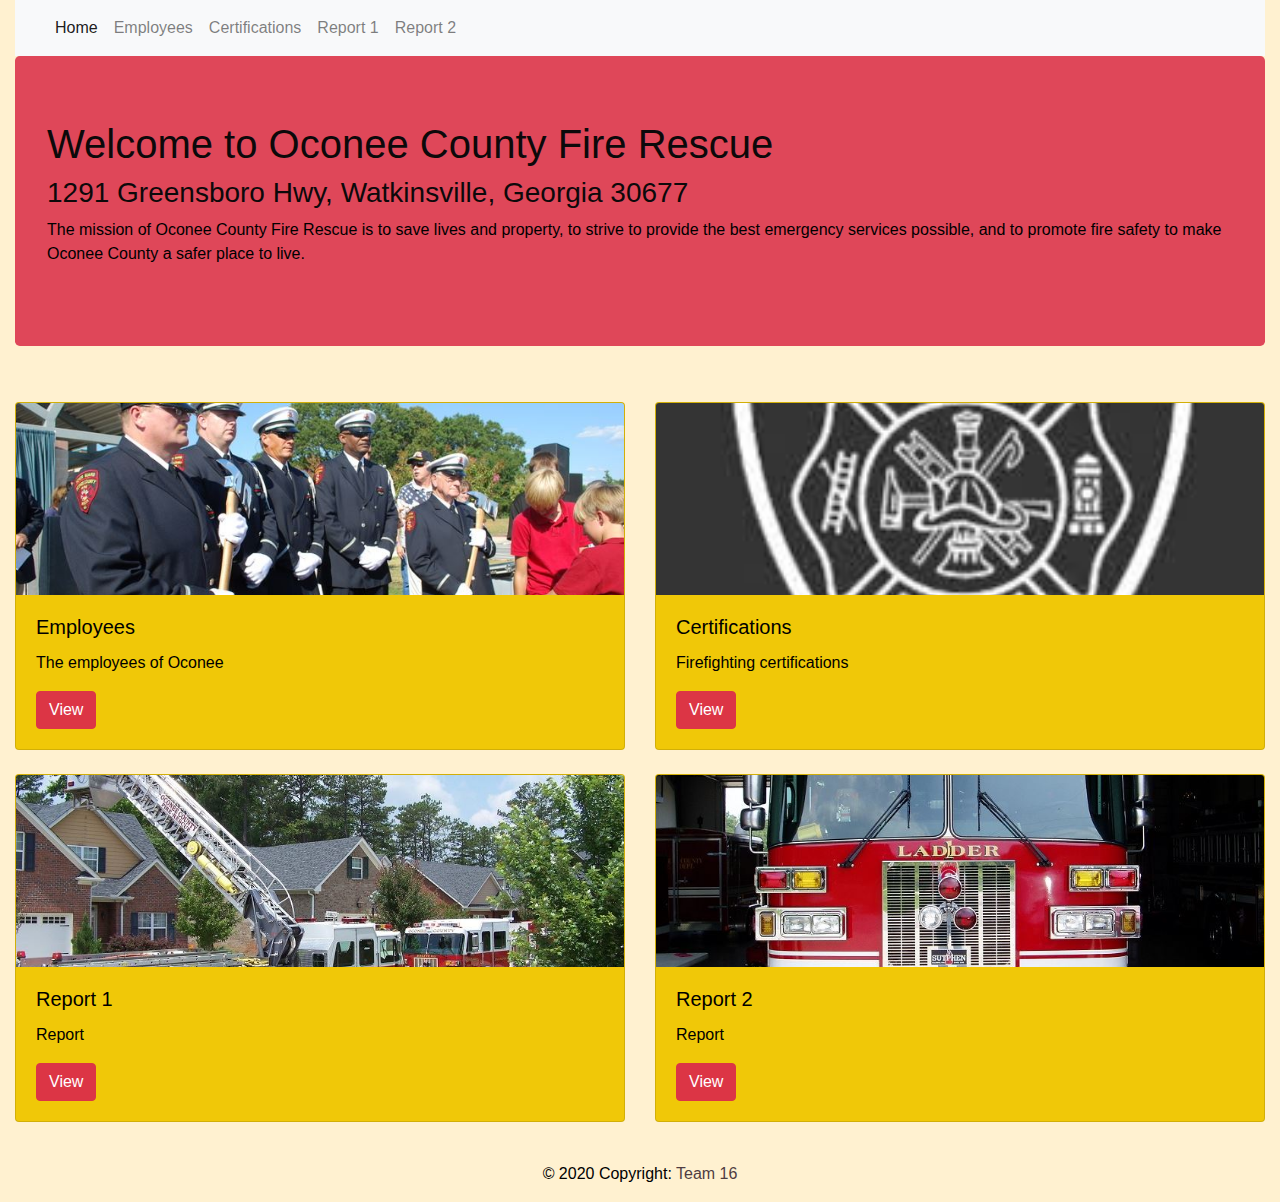
<file: public/index.html>
<!doctype html>
<html lang="en">
  <head>
    <!-- Required meta tags -->
    <meta charset="utf-8">
    <meta name="viewport" content="width=device-width, initial-scale=1, shrink-to-fit=no">

    <!-- Bootstrap CSS -->
    <link rel="stylesheet" href="https://stackpath.bootstrapcdn.com/bootstrap/4.5.2/css/bootstrap.min.css" integrity="sha384-JcKb8q3iqJ61gNV9KGb8thSsNjpSL0n8PARn9HuZOnIxN0hoP+VmmDGMN5t9UJ0Z" crossorigin="anonymous">
    <link rel="stylesheet" href="css/styles.css">



    <title>Home</title>

  </head>
  <body>

    <div class="container-fluid">
    <nav class="navbar navbar-expand-lg navbar-light bg-light sticky-top" >
      <a class="navbar-brand" href="#"></a>
      <button class="navbar-toggler" type="button" data-toggle="collapse" data-target="#navbarNavAltMarkup" aria-controls="navbarNavAltMarkup" aria-expanded="false" aria-label="Toggle navigation">
        <span class="navbar-toggler-icon"></span>
      </button>
      <div class="collapse navbar-collapse" id="navbarNavAltMarkup">
        <div class="navbar-nav">
          <a class="nav-link active" href="index.html">Home <span class="sr-only">(current)</span></a>
          <a class="nav-link" href="members.html">Employees</a>
          <a class="nav-link" href="certifications.html">Certifications</a>
          <a class="nav-link" href="report1.html">Report 1</a>
          <a class="nav-link" href="report2.html">Report 2</a>

        </div>
      </div>
    </nav>

    <div class="jumbotron">
      <h1>Welcome to Oconee County Fire Rescue</h1>
      <h3>1291 Greensboro Hwy, Watkinsville, Georgia 30677</h3>
      <p>
        The mission of Oconee County Fire Rescue is to save lives and property,
        to strive to provide the best emergency services possible,
        and to promote fire safety to make Oconee County a safer place to live.
      </p>
    </div>
    <br>
    <!-- card structure referenced from bootstrap website -->
    <div class="row">
      <div class="col-sm-6">
        <div class="card">

            <img src="img/firefighters.jpg" class="card-img-top" alt="...">


          <div class="card-body">
            <h5 class="card-title">Employees</h5>
            <p class="card-text">The employees of Oconee</p>
            <a href="members.html" class="btn btn-danger">View</a>
          </div>
        </div>
      </div>
      <div class="col-sm-6">
        <div class="card">

            <img src="img/logo2.jpg" class="card-img-top" alt="...">


          <div class="card-body">
            <h5 class="card-title">Certifications</h5>
            <p class="card-text">Firefighting certifications</p>
            <a href="certifications.html" class="btn btn-danger">View</a>
          </div>
        </div>
      </div>
    </div>
    <br>
    <div class="row">
      <div class="col-sm-6">
        <div class="card">

            <img src="img/scene.jpg" class="card-img-top" alt="...">


          <div class="card-body">
            <h5 class="card-title">Report 1</h5>
            <p class="card-text">Report</p>
            <a href="report1.html" class="btn btn-danger">View</a>
          </div>
        </div>
      </div>
      <div class="col-sm-6">
        <div class="card">

            <img src="img/truck.jpg" class="card-img-top" alt="...">


          <div class="card-body">
            <h5 class="card-title">Report 2</h5>
            <p class="card-text">Report</p>
            <a href="report2.html" class="btn btn-danger">View</a>
          </div>
        </div>
      </div>
    </div>
    <!-- Footer referenced from https://mdbootstrap.com/docs/jquery/navigation/footer/ -->
    <footer class="page-footer font-small special-color-dark pt-4">

      <!-- Copyright -->
      <div class="footer-copyright text-center py-3">© 2020 Copyright:
        <a href="index.html"> Team 16</a>
      </div>
      <!-- Copyright -->

    </footer>
    </div>
    <!-- Optional JavaScript -->
    <!-- jQuery first, then Popper.js, then Bootstrap JS -->
    <script src="https://code.jquery.com/jquery-3.5.1.slim.min.js" integrity="sha384-DfXdz2htPH0lsSSs5nCTpuj/zy4C+OGpamoFVy38MVBnE+IbbVYUew+OrCXaRkfj" crossorigin="anonymous"></script>
    <script src="https://cdn.jsdelivr.net/npm/popper.js@1.16.1/dist/umd/popper.min.js" integrity="sha384-9/reFTGAW83EW2RDu2S0VKaIzap3H66lZH81PoYlFhbGU+6BZp6G7niu735Sk7lN" crossorigin="anonymous"></script>
    <script src="https://stackpath.bootstrapcdn.com/bootstrap/4.5.2/js/bootstrap.min.js" integrity="sha384-B4gt1jrGC7Jh4AgTPSdUtOBvfO8shuf57BaghqFfPlYxofvL8/KUEfYiJOMMV+rV" crossorigin="anonymous"></script>
  </body>

</html>
</file>
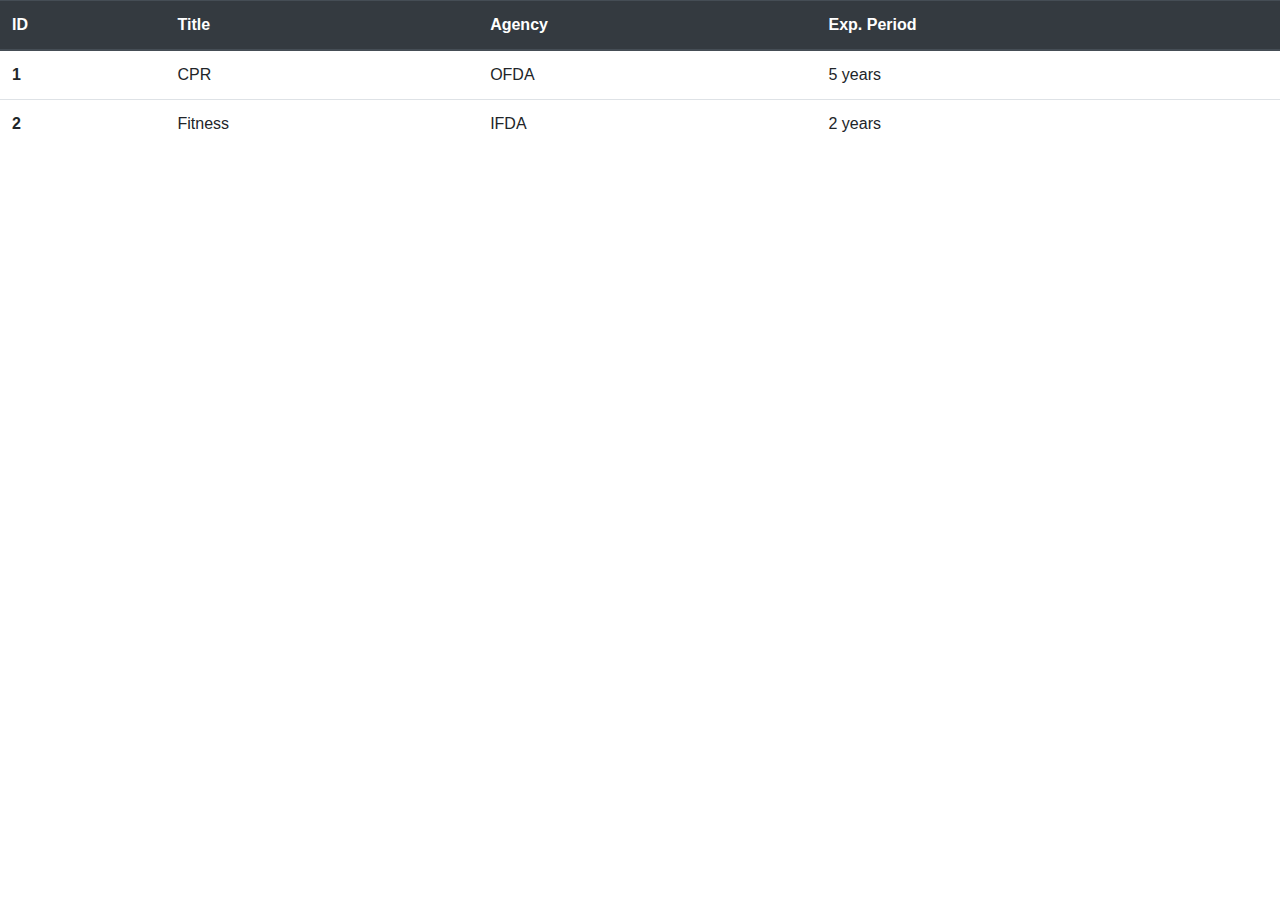
<file: public/certifications.html>
<!doctype html>
<html lang="en">
  <head>
    <!-- Required meta tags -->
    <meta charset="utf-8">
    <meta name="viewport" content="width=device-width, initial-scale=1, shrink-to-fit=no">

    <!-- Bootstrap CSS -->
    <link rel="stylesheet" href="https://stackpath.bootstrapcdn.com/bootstrap/4.5.2/css/bootstrap.min.css" integrity="sha384-JcKb8q3iqJ61gNV9KGb8thSsNjpSL0n8PARn9HuZOnIxN0hoP+VmmDGMN5t9UJ0Z" crossorigin="anonymous">

    <title>Certification Information</title>
  </head>
  <body>
    <table class="table">
      <thead class="thead-dark">
        <tr>
          <th scope="col">ID</th>
          <th scope="col">Title</th>
          <th scope="col">Agency</th>
          <th scope="col">Exp. Period</th>
        </tr>
      </thead>
      <tbody>
        <tr>
          <th scope="row">1</th>
          <td>CPR</td>
          <td>OFDA</td>
          <td>5 years</td>
        </tr>
        <tr>
          <th scope="row">2</th>
          <td>Fitness</td>
          <td>IFDA</td>
          <td>2 years</td>
        </tr>
      </tbody>
    </table>


    <!-- Optional JavaScript -->
    <!-- jQuery first, then Popper.js, then Bootstrap JS -->
    <script src="https://code.jquery.com/jquery-3.5.1.slim.min.js" integrity="sha384-DfXdz2htPH0lsSSs5nCTpuj/zy4C+OGpamoFVy38MVBnE+IbbVYUew+OrCXaRkfj" crossorigin="anonymous"></script>
    <script src="https://cdn.jsdelivr.net/npm/popper.js@1.16.1/dist/umd/popper.min.js" integrity="sha384-9/reFTGAW83EW2RDu2S0VKaIzap3H66lZH81PoYlFhbGU+6BZp6G7niu735Sk7lN" crossorigin="anonymous"></script>
    <script src="https://stackpath.bootstrapcdn.com/bootstrap/4.5.2/js/bootstrap.min.js" integrity="sha384-B4gt1jrGC7Jh4AgTPSdUtOBvfO8shuf57BaghqFfPlYxofvL8/KUEfYiJOMMV+rV" crossorigin="anonymous"></script>
  </body>
</html>
</file>
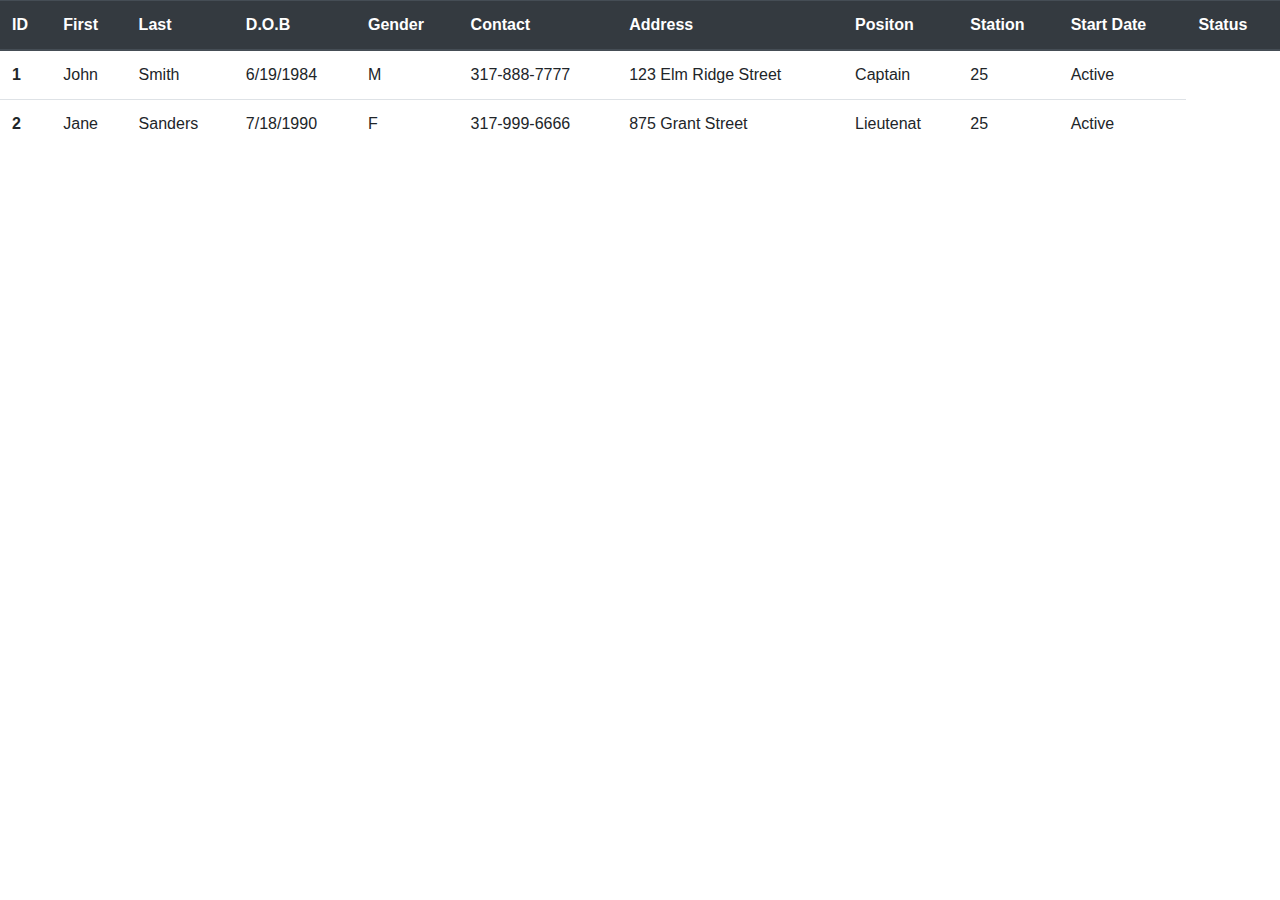
<file: public/members.html>
<!doctype html>
<html lang="en">
  <head>
    <!-- Required meta tags -->
    <meta charset="utf-8">
    <meta name="viewport" content="width=device-width, initial-scale=1, shrink-to-fit=no">

    <!-- Bootstrap CSS -->
    <link rel="stylesheet" href="https://stackpath.bootstrapcdn.com/bootstrap/4.5.2/css/bootstrap.min.css" integrity="sha384-JcKb8q3iqJ61gNV9KGb8thSsNjpSL0n8PARn9HuZOnIxN0hoP+VmmDGMN5t9UJ0Z" crossorigin="anonymous">

    <title>Member Information</title>
  </head>
  <body>
    <table class="table">
      <thead class="thead-dark">
        <tr>
          <th scope="col">ID</th>
          <th scope="col">First</th>
          <th scope="col">Last</th>
          <th scope="col">D.O.B</th>
          <th scope="col">Gender</th>
          <th scope="col">Contact</th>
          <th scope="col">Address</th>
          <th scope="col">Positon</th>
          <th scope="col">Station</th>
          <th scope="col">Start Date</th>
          <th scope="col">Status</th>
        </tr>
      </thead>
      <tbody>
        <tr>
          <th scope="row">1</th>
          <td>John</td>
          <td>Smith</td>
          <td>6/19/1984</td>
          <td>M</td>
          <td>317-888-7777</td>
          <td>123 Elm Ridge Street</td>
          <td>Captain</td>
          <td>25</td>
          <td>Active</td>
        </tr>
        <tr>
          <th scope="row">2</th>
          <td>Jane</td>
          <td>Sanders</td>
          <td>7/18/1990</td>
          <td>F</td>
          <td>317-999-6666</td>
          <td>875 Grant Street</td>
          <td>Lieutenat</td>
          <td>25</td>
          <td>Active</td>
        </tr>
      </tbody>
    </table>


    <!-- Optional JavaScript -->
    <!-- jQuery first, then Popper.js, then Bootstrap JS -->
    <script src="https://code.jquery.com/jquery-3.5.1.slim.min.js" integrity="sha384-DfXdz2htPH0lsSSs5nCTpuj/zy4C+OGpamoFVy38MVBnE+IbbVYUew+OrCXaRkfj" crossorigin="anonymous"></script>
    <script src="https://cdn.jsdelivr.net/npm/popper.js@1.16.1/dist/umd/popper.min.js" integrity="sha384-9/reFTGAW83EW2RDu2S0VKaIzap3H66lZH81PoYlFhbGU+6BZp6G7niu735Sk7lN" crossorigin="anonymous"></script>
    <script src="https://stackpath.bootstrapcdn.com/bootstrap/4.5.2/js/bootstrap.min.js" integrity="sha384-B4gt1jrGC7Jh4AgTPSdUtOBvfO8shuf57BaghqFfPlYxofvL8/KUEfYiJOMMV+rV" crossorigin="anonymous"></script>
  </body>
</html>
</file>
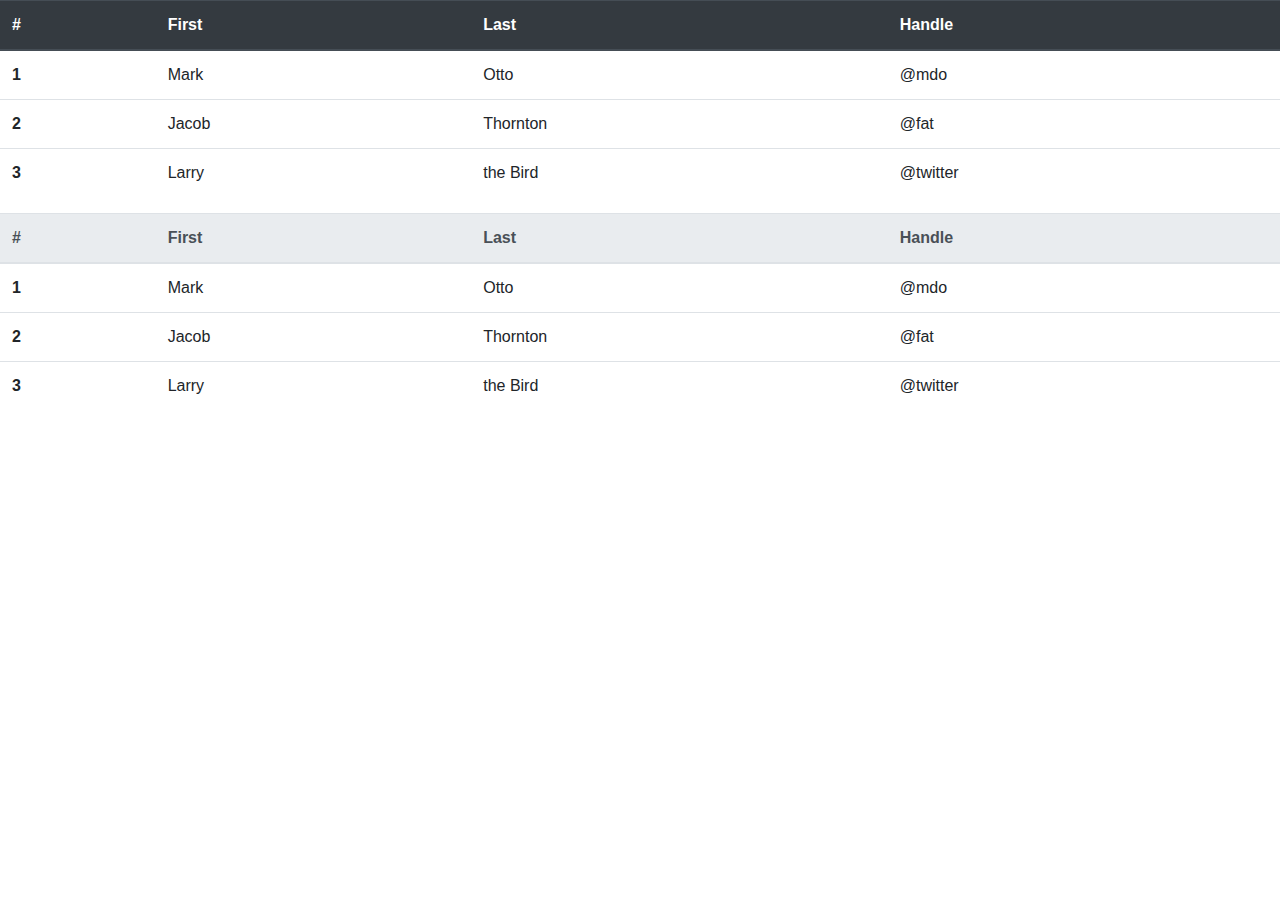
<file: public/report1.html>
<!doctype html>
<html lang="en">
  <head>
    <!-- Required meta tags -->
    <meta charset="utf-8">
    <meta name="viewport" content="width=device-width, initial-scale=1, shrink-to-fit=no">

    <!-- Bootstrap CSS -->
    <link rel="stylesheet" href="https://stackpath.bootstrapcdn.com/bootstrap/4.5.2/css/bootstrap.min.css" integrity="sha384-JcKb8q3iqJ61gNV9KGb8thSsNjpSL0n8PARn9HuZOnIxN0hoP+VmmDGMN5t9UJ0Z" crossorigin="anonymous">

    <title>Report_1</title>
  </head>
  <body>
    <table class="table">
      <thead class="thead-dark">
        <tr>
          <th scope="col">#</th>
          <th scope="col">First</th>
          <th scope="col">Last</th>
          <th scope="col">Handle</th>
        </tr>
      </thead>
      <tbody>
        <tr>
          <th scope="row">1</th>
          <td>Mark</td>
          <td>Otto</td>
          <td>@mdo</td>
        </tr>
        <tr>
          <th scope="row">2</th>
          <td>Jacob</td>
          <td>Thornton</td>
          <td>@fat</td>
        </tr>
        <tr>
          <th scope="row">3</th>
          <td>Larry</td>
          <td>the Bird</td>
          <td>@twitter</td>
        </tr>
      </tbody>
    </table>

    <table class="table">
      <thead class="thead-light">
        <tr>
          <th scope="col">#</th>
          <th scope="col">First</th>
          <th scope="col">Last</th>
          <th scope="col">Handle</th>
        </tr>
      </thead>
      <tbody>
        <tr>
          <th scope="row">1</th>
          <td>Mark</td>
          <td>Otto</td>
          <td>@mdo</td>
        </tr>
        <tr>
          <th scope="row">2</th>
          <td>Jacob</td>
          <td>Thornton</td>
          <td>@fat</td>
        </tr>
        <tr>
          <th scope="row">3</th>
          <td>Larry</td>
          <td>the Bird</td>
          <td>@twitter</td>
        </tr>
      </tbody>
    </table>

    <!-- Optional JavaScript -->
    <!-- jQuery first, then Popper.js, then Bootstrap JS -->
    <script src="https://code.jquery.com/jquery-3.5.1.slim.min.js" integrity="sha384-DfXdz2htPH0lsSSs5nCTpuj/zy4C+OGpamoFVy38MVBnE+IbbVYUew+OrCXaRkfj" crossorigin="anonymous"></script>
    <script src="https://cdn.jsdelivr.net/npm/popper.js@1.16.1/dist/umd/popper.min.js" integrity="sha384-9/reFTGAW83EW2RDu2S0VKaIzap3H66lZH81PoYlFhbGU+6BZp6G7niu735Sk7lN" crossorigin="anonymous"></script>
    <script src="https://stackpath.bootstrapcdn.com/bootstrap/4.5.2/js/bootstrap.min.js" integrity="sha384-B4gt1jrGC7Jh4AgTPSdUtOBvfO8shuf57BaghqFfPlYxofvL8/KUEfYiJOMMV+rV" crossorigin="anonymous"></script>
  </body>
</html>
</file>
<file: public/css/styles.css>
.card-img-top {
    width: 100%;
    height: 15vw;
    object-fit: cover;
}

body {
  background-color: #FFF1D0;
  color: black;
}

a {
  color: #503D42;
}

a:hover {
  color: #503D42;
}

.jumbotron {
  background-color: #df4759;
}


h1 {
  color: #0C090A;
}

h3 {
  color: #0C090A;
}

.card {
  background-color:#F0C808;
}
</file>
